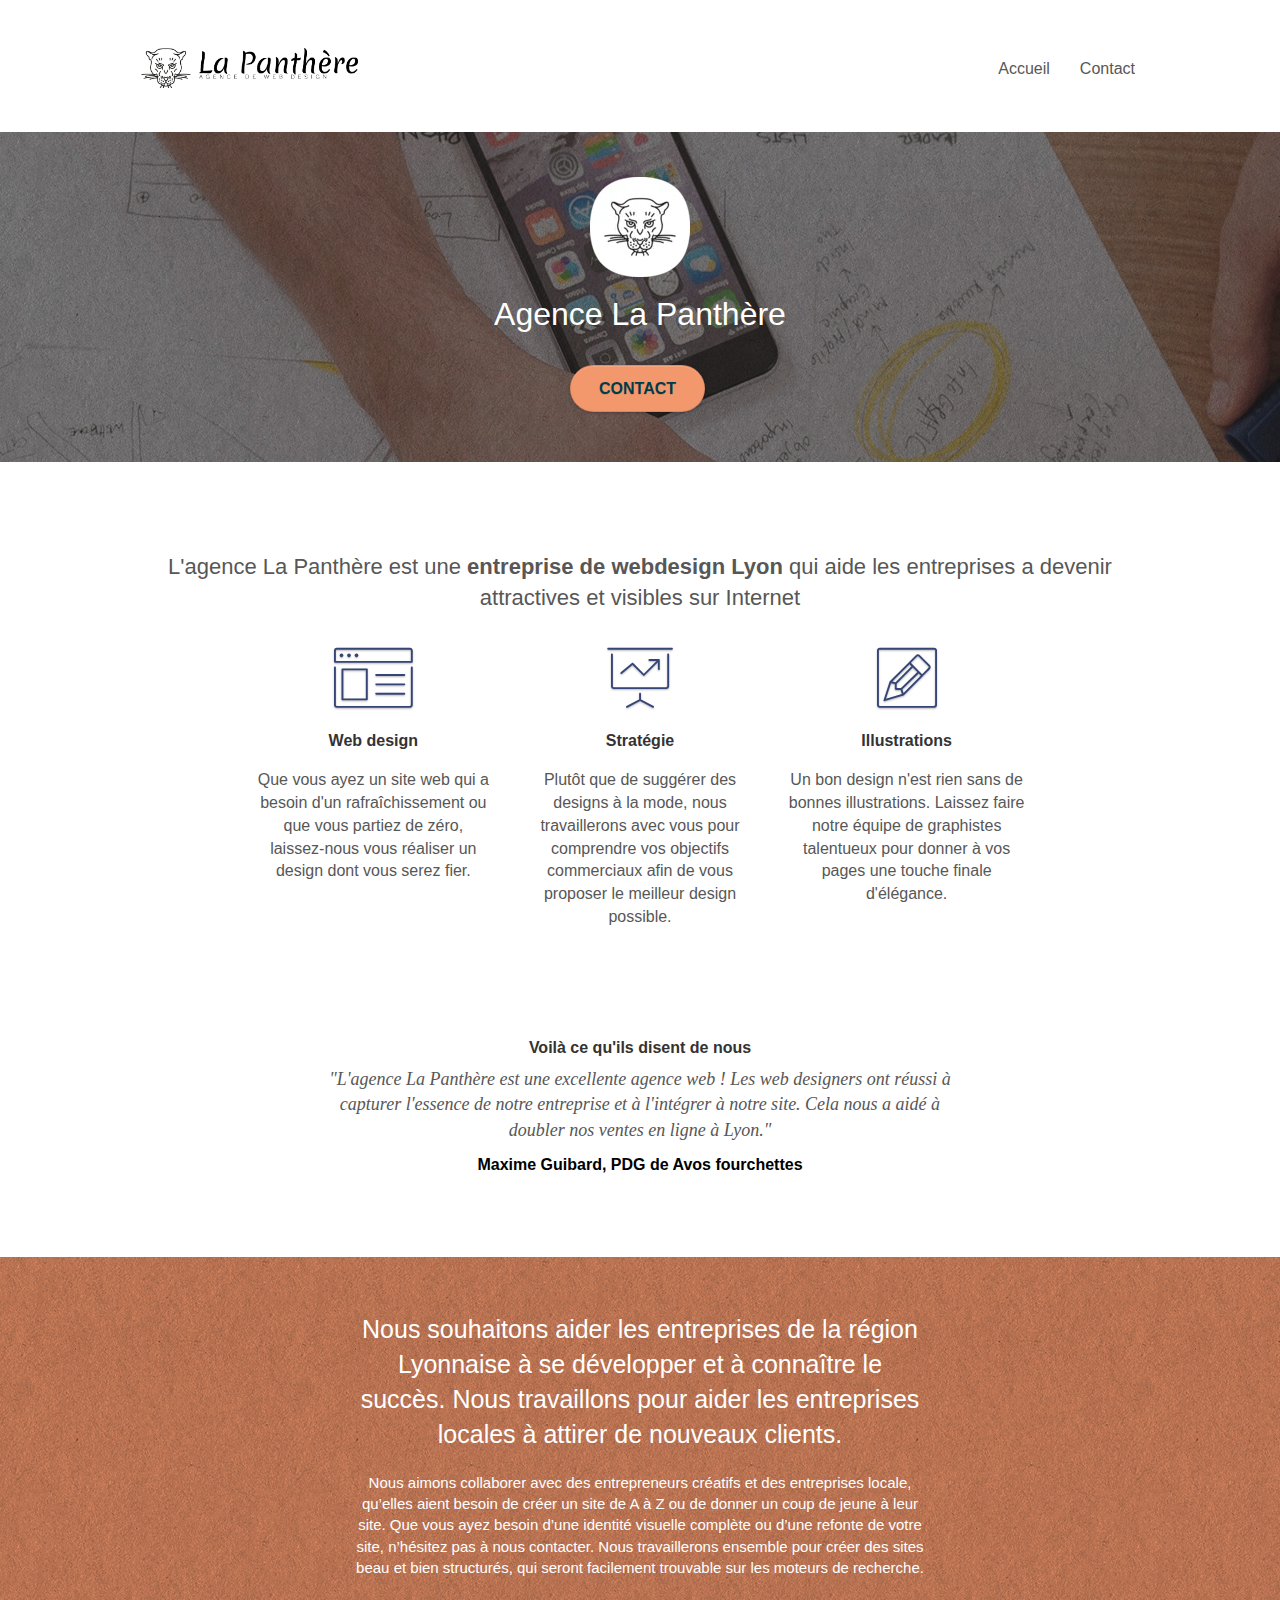
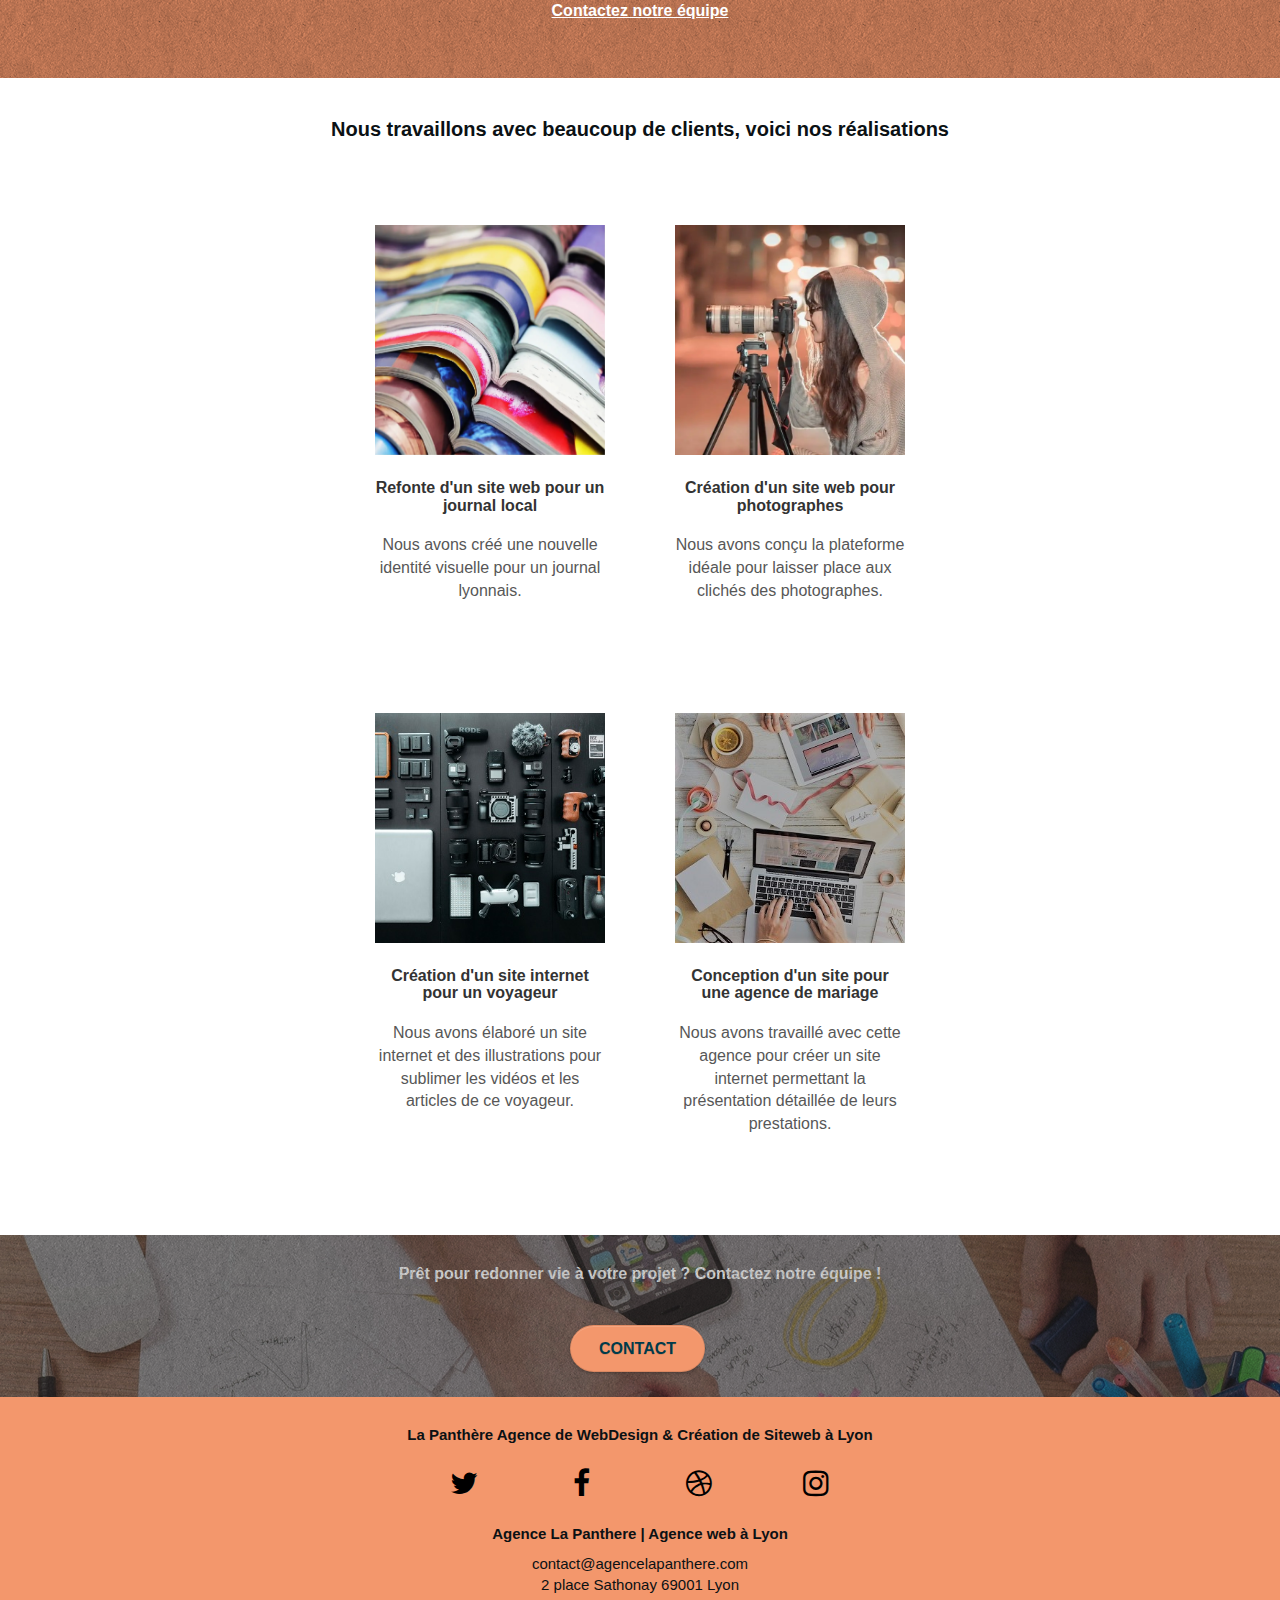
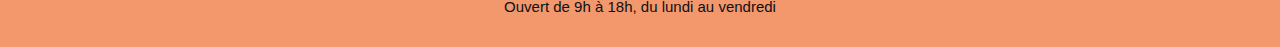
<file: index.html>
<!doctype html>
<html lang="fr-fr">

<head>
    <meta charset="utf-8">
    <meta name="description" content="Agence la Panthere est une entreprise webdesign a 
    Lyon qui accompagne les entreprises dans son lancement en ligne">
    <meta name="viewport" content="width=device-width, initial-scale=1.0, viewport-fit=cover">

    <link rel="shortcut icon" type="image/webp" href="img/favicon.webp">
    <link rel="stylesheet" type="text/css" href="css/bootstrap.min.css">
    <link rel="stylesheet" type="text/css" href="style.css">
    <link rel="stylesheet" type="text/css" href="./css/font-awesome.min.css">
    <link rel="stylesheet" type="text/css" href="./css/et-line.min.css">

    <script src="https://cdnjs.cloudflare.com/ajax/libs/jquery/2.1.0/jquery.min.js"></script>
    <script src="./js/bootstrap.min.js" defer></script>
    <script src="./js/blocs.min.js" defer></script>
    <script src="./js/jquery.touchSwipe.min.js" defer></script>
    <script src="./js/gmaps.min.js" defer></script>

    <title>Agence Web Design Lyon | La Panthère</title>

    <!-- Analytics -->

    <!-- Google tag (gtag.js) -->

    <!--
    <script async src="https://www.googletagmanager.com/gtag/js?id=G-C8JY6W3QS0"></script>
    <script>
window.dataLayer = window.dataLayer || [];
function gtag(){dataLayer.push(arguments);}
gtag('js', new Date());

gtag('config', 'G-C8JY6W3QS0');
    </script> -->


    <!-- Analytics END -->

</head>

<body>
<!-- Principal conteneur -->
<main class="page-container">
    
<!-- bloc-0 -->
<header class="bloc bgc-white l-bloc " id="bloc-0">
    <div class="container bloc-sm">
        <nav class="navbar row">
            <div class="navbar-header">
                <a class="navbar-brand" href="index.html"><img src="img/agence-la-panthere-monochrome.webp" alt="logo agence la Panthère" height="40"></a>
                <button id="nav-toggle" type="button" class="ui-navbar-toggle navbar-toggle" data-toggle="collapse" data-target=".navbar-1">
                    <span class="sr-only">Toggle navigation</span><span class="icon-bar"></span><span class="icon-bar"></span><span class="icon-bar"></span>
                </button>
            </div>
            <div class="collapse navbar-collapse navbar-1 special-dropdown-nav">
                <ul class="site-navigation nav navbar-nav">
                    <li>
                    <a href="index.html">Accueil</a>
                    </li>
                    <li>
                    </li>
                    <li>
                        <a href="contact.html">Contact</a>
                    </li>
                </ul>
            </div>
        </header>
        <!-- bloc-0 END -->

        <!-- bloc-1-presentation -->
        <section class="bloc bgc-dark-slate-blue bg-banniere d-bloc bg-t-edge bloc-bg-texture texture-paper b-parallax"
            id="bloc-1-hero">
            <div class="container bloc-lg">
                <div class="row tight-width-whitespace">
                    <div class="col-sm-12">
                        <img src="img/logo.webp" class="center-block image-resize-mode"
                            alt="Agence La Panthère, agence web Lyon">
                        <h1 class="text-center hero-bloc-text tc-white ">
                            Agence La Panthère
                        </h1>
                        <div class="text-center">
                            <a href="contact.html" class="btn btn-lg btn-clean btn-rd cta-hero btn-atomic-tangerine"
                                id="cta-hero">Contact</a>
                        </div>
                    </div>
                </div>
            </div>
        </section>
        <!-- bloc-1-presentation END -->

        <!-- bloc-2-services -->
        <section class="bloc bgc-white l-bloc" id="bloc-2-services">
            <div class="container bloc-md">
                <div class="row">
                    <div class="title-index text-center">
                        <h2>L'agence La Panthère est une <strong>entreprise de webdesign Lyon</strong> qui aide
                            les entreprises a devenir attractives
                            et visibles sur Internet
                        </h2>
                    </div>
                </div>

                <div class="row voffset-lg med-width-whitespace">
                    <div class="col-sm-4">
                        <div class="text-center">
                            <span class="et-icon-browser sm-shadow icon-dark-slate-blue icons icon-lg"></span>
                        </div>
                        <h3 class="mg-md text-center">
                            Web design
                        </h3>
                        <p class="text-center ">
                            Que vous ayez un site web qui a besoin d'un rafraîchissement ou que vous partiez de zéro,
                            laissez-nous vous réaliser un design dont vous serez fier.
                        </p>
                    </div>

                    <div class="col-sm-4">
                        <div class="text-center">
                            <span class="et-icon-presentation sm-shadow icon-dark-slate-blue icons icon-lg"></span>
                        </div>
                        <h3 class="mg-md text-center">
                            Stratégie
                        </h3>
                        <p class="text-center ">
                            Plutôt que de suggérer des designs à la mode, nous travaillerons avec vous pour comprendre
                            vos objectifs commerciaux afin de vous proposer le meilleur design possible.<br>
                        </p>
                    </div>

                    <div class="col-sm-4">
                        <div class="text-center">
                            <span class="et-icon-edit sm-shadow icon-dark-slate-blue icons icon-lg"></span>
                        </div>
                        <h3 class="mg-md text-center">
                            Illustrations
                        </h3>
                        <p class="text-center ">
                            Un bon design n'est rien sans de bonnes illustrations. Laissez faire notre équipe de
                            graphistes talentueux pour donner à vos pages une touche finale d'élégance.
                        </p>
                    </div>
                </div>

                <div class="row voffset-lg voffset">
                    <div class="col-xs-12 col-md-8 col-md-offset-2 text-center">
                        <h3>Voilà ce qu'ils disent de nous</h3>
                        <p class="agence-avis">
                            "L'agence La Panthère est une excellente agence web !
                            Les web designers ont réussi à capturer l'essence de notre entreprise et à l'intégrer à
                            notre site.
                            Cela nous a aidé à doubler nos ventes en ligne à Lyon."
                        </p>
                        
                        <p class="agence-avis-client">
                            Maxime Guibard, PDG de Avos fourchettes
                        </p>
                    </div>
                </div>
            </div>
        </section>
        <!-- bloc-2-services END -->

        <!-- bloc-3-what-i-do -->
        <section
            class="bloc tc-white bgc-atomic-tangerine bg-presentation d-bloc bloc-bg-texture texture-paper b-parallax"
            id="bloc-3-what-i-do">
            <div class="container bloc-lg">
                <div class="row tight-width-whitespace black-background">
                    <div class="col-sm-12">
                        <h2 class="mg-md text-center tc-white">
                            Nous souhaitons aider les entreprises de la région Lyonnaise à se développer et à connaître
                            le succès. Nous travaillons pour aider les entreprises locales à attirer de nouveaux
                            clients.<br>
                        </h2>
                        <p class="text-center white">
                            Nous aimons collaborer avec des entrepreneurs créatifs et des entreprises locale, qu’elles
                            aient besoin de créer un site de A à Z ou de donner un coup de jeune à leur site. Que vous
                            ayez besoin d’une identité visuelle complète ou d’une refonte de votre site, n’hésitez pas à
                            nous contacter. Nous travaillerons ensemble pour créer des sites beau et bien structurés,
                            qui seront facilement trouvable sur les moteurs de recherche. <br><br><a
                                class="ltc-white bold-link" href="contact.html">Contactez notre équipe</a><br>
                        </p>
                    </div>
                </div>
            </div>
        </section>
        <!-- bloc-3-what-i-do END -->

        <!-- bloc-4-portfolio -->
        <section class="bloc bgc-white bg-lines-h2-bg bg-repeat l-bloc" id="bloc-4-portfolio">
            <div class="container bloc-lg">
                <div class="row">
                    <div class="col-sm-12 text-center">
                        <h3 class="title-index text-center">Nous travaillons avec beaucoup de clients, voici nos
                            réalisations</h3>

                    </div>
                </div>

                <div class="row tight-width-whitespace portfolio-row">
                    <div class="col-sm-6">
                        <a href="#" data-lightbox="img/1.webp" data-gallery-id="gallery-1"
                            data-caption="Refonte d'un site web pour un journal local" data-frame="snapshot-lb"><img
                                src="img/1.webp" class="img-responsive portfolio-thumb"
                                alt="image refonte site web"></a>
                        <h3 class="mg-md text-center">
                            Refonte d'un site web pour un journal local
                        </h3>
                        <p class="text-center">
                            Nous avons créé une nouvelle identité visuelle pour un journal lyonnais.
                        </p>
                    </div>
                    <div class="col-sm-6">
                        <a href="#" data-lightbox="img/2.webp" data-gallery-id="gallery-1"
                            data-caption="Création d'un site web pour photographes" data-frame="snapshot-lb">
                            <img src="img/2.webp" class="img-responsive portfolio-thumb"
                                alt="image création d'un site web pour photographes"></a>
                        <h3 class="mg-md text-center">
                            Création d'un site web pour photographes
                        </h3>
                        <p class="text-center">
                            Nous avons conçu la plateforme idéale pour laisser place aux clichés des photographes.
                        </p>
                    </div>
                </div>

                <div class="row tight-width-whitespace portfolio-row">
                    <div class="col-sm-6">
                        <a href="#" data-lightbox="img/3.webp" data-gallery-id="gallery-1"
                            data-caption="Création d'un site internet pour un voyageur" data-frame="snapshot-lb">
                            <img src="img/3.webp" class="img-responsive portfolio-thumb"
                                alt="image création d'un site web pour voyageur"></a>
                        <h3 class="mg-md text-center">
                            Création d'un site internet pour un voyageur
                        </h3>
                        <p class="text-center">
                            Nous avons élaboré un site internet et des illustrations pour sublimer les vidéos et les
                            articles de ce voyageur.
                        </p>
                    </div>
                    <div class="col-sm-6">
                        <a href="#" data-lightbox="img/4.webp" data-gallery-id="gallery-1"
                            data-caption="Conception d'un site pour une agence de mariage" data-frame="snapshot-lb"><img
                                src="img/4.webp" class="img-responsive portfolio-thumb"
                                alt="image création d'un site web pour agence de mariage"></a>
                        <h3 class="mg-md text-center">
                            Conception d'un site pour une agence de mariage
                        </h3>
                        <p class="text-center">
                            Nous avons travaillé avec cette agence pour créer un site internet permettant la
                            présentation détaillée de leurs prestations.
                        </p>
                    </div>
                </div>
            </div>
        </section>
        <!-- bloc-4-portfolio END -->

        <!-- bloc-5-cta -->
        <section class="bloc bgc-dark-slate-blue bg-banniere d-bloc bloc-bg-texture texture-paper" id="bloc-5-cta">
            <div class="container bloc-lg">
                <div class="row">
                    <h3 class="mg-md text-center tc-white">
                        Prêt pour redonner vie à votre projet ?
                        Contactez notre équipe !
                    </h3>
                    <div class="col-sm-12 text-center">
                        <a href="contact.html"
                            class="btn btn-atomic-tangerine btn-clean btn-rd btn-lg cta-hero">Contact</a>
                    </div>
                </div>
            </div>
        </section>
        <!-- bloc-5-cta END -->

        <!-- Footer - bloc-8 -->
        <footer class="bloc bgc-atomic-tangerine d-bloc" id="bloc-8">

            <h4 class="text-center white">
                La Panthère Agence de WebDesign & Création de Siteweb à Lyon
            </h4>
            <div class="row-social">
                <div class="col-sm-3">
                    <div class="text-center">
                        <a class="social" aria-label="twitter" href="https://twitter.com">
                            <span class="fa fa-twitter icon-md"></span>
                        </a>
                    </div>
                </div>
                <div class="col-sm-3">
                    <div class="text-center">
                        <a class="social" aria-label="facebook" href="https://facebook.com">
                            <span class="fa fa-facebook icon-md"></span></a>
                    </div>
                </div>

                <div class="col-sm-3">
                    <div class="text-center">
                        <a class="social" aria-label="dribble" href="https://dribble.com">
                            <span class="fa fa-dribbble icon-md"></span></a>
                    </div>
                </div>

                <div class="col-sm-3">
                    <div class="text-center">
                        <a class="social" aria-label="instagram" href="https://instagram.com">
                            <span class="fa fa-instagram icon-md"></span></a>
                    </div>
                </div>
            </div>

            <h4 class="text-center">
                Agence La Panthere | Agence web à Lyon
            </h4>
            <p class="text-center white">
                contact@agencelapanthere.com<br>2 place Sathonay 69001 Lyon<br>Ouvert de 9h à 18h, du lundi au
                vendredi<br>
            </p>
        </footer>
        <!-- Footer - bloc-8 END -->
    </main>
    <!-- Principal conteneur END -->
</body>

</html>
</file>
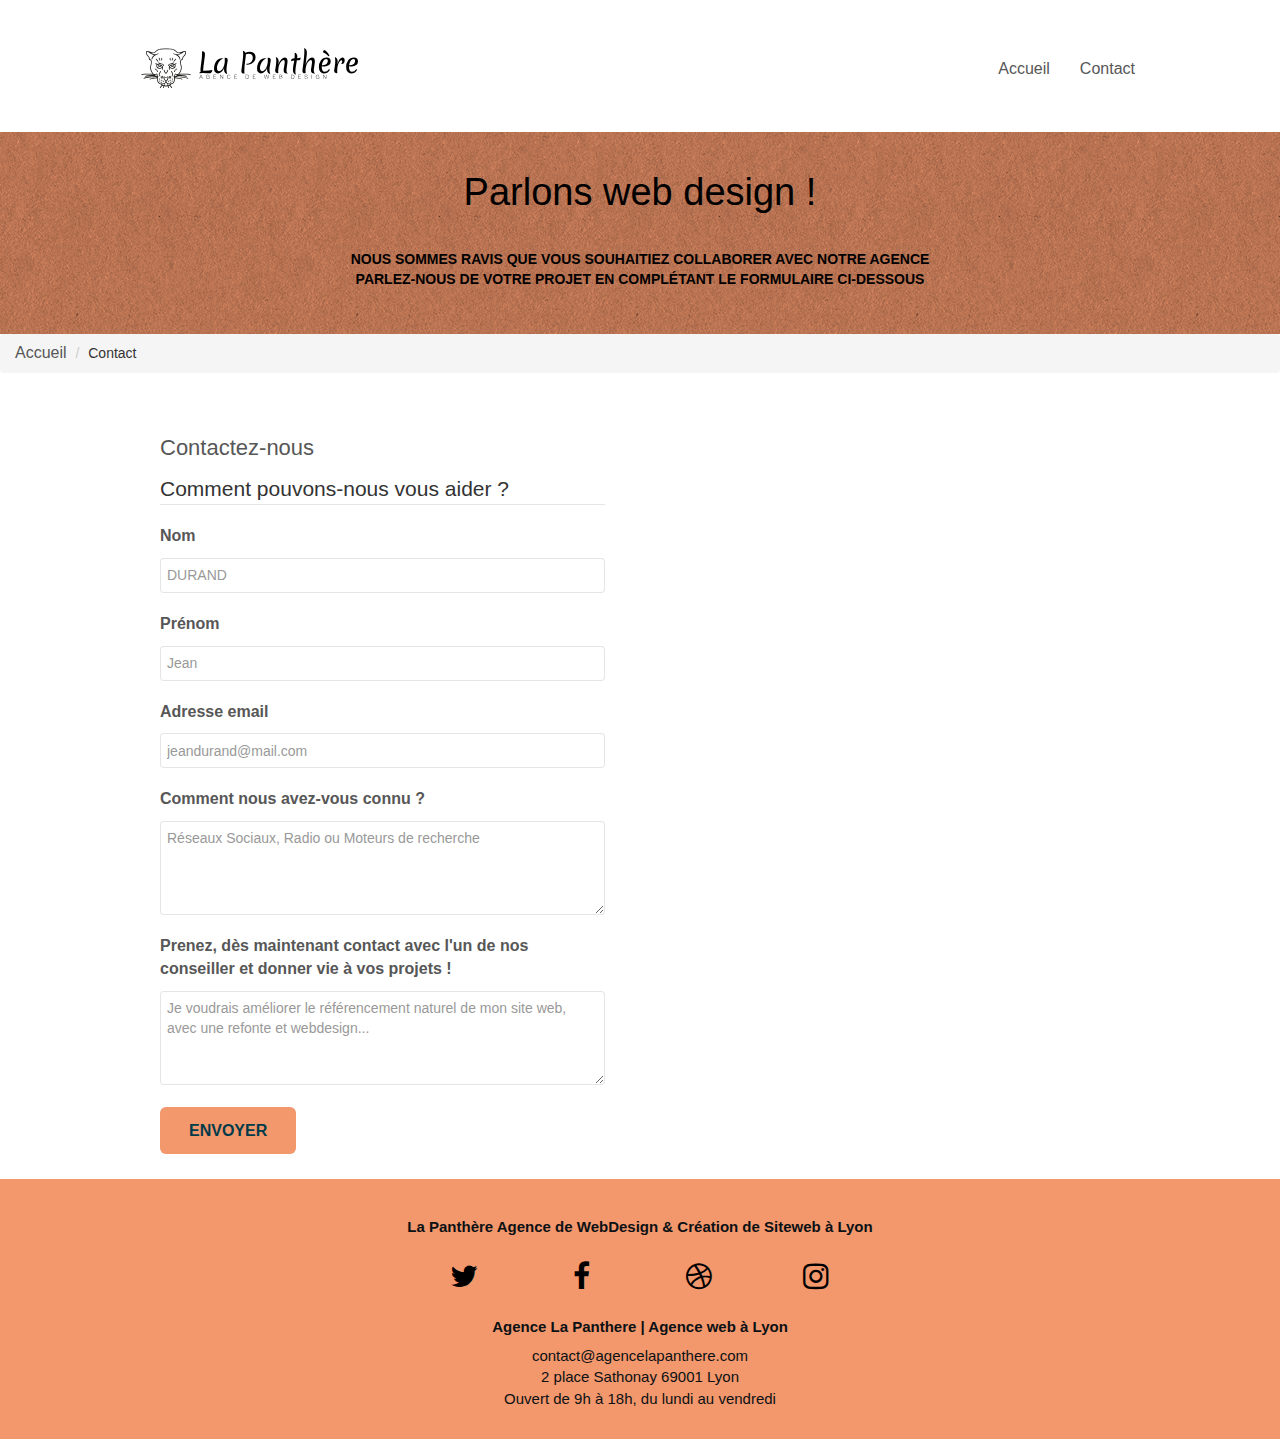
<file: contact.html>
<!doctype html>
<html lang="fr-fr">
<head>
    <meta charset="utf-8">
    <meta name="description" content="Avez-vous besoin d'accompagnement en webdesign, 
    passez à l'etape suivante avec notre equipe d'experts chez Agence la Panthère a Lyon.
    Nous vous accopagnos avec votre votre projet de A a Z. Contacte-nous!">
    <meta name="viewport" content="width=device-width, initial-scale=1.0, viewport-fit=cover">
    
    <link rel="shortcut icon" type="image/webp" href="img/favicon.webp">
    <link rel="stylesheet" type="text/css" href="css/bootstrap.min.css">
    <link rel="stylesheet" type="text/css" href="style.css">
    <link rel="stylesheet" type="text/css" href="./css/font-awesome.min.css">
    <link rel="stylesheet" type="text/css" href="./css/et-line.min.css">
    
    
    <script src="https://cdnjs.cloudflare.com/ajax/libs/jquery/2.1.0/jquery.min.js"></script>
    <script src="./js/bootstrap.min.js" defer></script>
    <script src="./js/blocs.min.js" defer></script>
    <script src="./js/jquery.touchSwipe.min.js" defer></script>
    <script src="./js/gmaps.min.js" defer></script>


    <title>Contactez-nous | Agence Web lyonnaise La Panthère</title>

</head>
<body>
<!-- Principal conteneur -->
<main class="page-container">
    
<!-- bloc-0 -->
<header class="bloc bgc-white l-bloc " id="bloc-0">
    <div class="container bloc-sm">

    <nav class="navbar row">
        <div class="navbar-header">
            <a class="navbar-brand" href="index.html"><img src="img/agence-la-panthere-monochrome.svg" 
                alt="logo agence webdesign la Panthere" height="40">
            </a>
                <button id="nav-toggle" type="button" class="ui-navbar-toggle navbar-toggle" data-toggle="collapse" data-target=".navbar-1">
                    <span class="sr-only">Toggle navigation</span><span class="icon-bar"></span><span class="icon-bar"></span><span class="icon-bar"></span>
                </button>
        </div>
            <div class="collapse navbar-collapse navbar-1 special-dropdown-nav">
                <ul class="site-navigation nav navbar-nav">
                    <li>
                        <a href="index.html">Accueil</a>
                    </li>
                    <li>
                    </li>
                    <li>
                        <a href="contact.html">Contact</a>
                    </li>
                </ul>
            </div>
    </nav>
    </div>
</header>
<!-- bloc-0 END -->

<!-- bloc-6 -->
<section class="bloc bg-dots-bg bg-repeat bgc-atomic-tangerine d-bloc bloc-bg-texture texture-paper" id="bloc-6">
    <div class="container bloc-lg">
        <div class="row">
            <div class="col-sm-12-1">
                <h1 class="text-center hero-bloc-text tc-white">
                    Parlons web design !
                </h1>
                <p class="text-title text-center mg-lg tc-white tight-width-whitespace">
                    Nous sommes ravis que vous souhaitiez collaborer avec notre agence<br>
                    Parlez-nous de votre projet en complétant le formulaire ci-dessous
                </p>
            </div>
        </div>
    </div>
</section>
<!-- bloc-6 END -->


<nav aria-label="breadcrumb">
<ol class="breadcrumb">
    <li class="breadcrumb-item"><a href="index.html">Accueil</a></li>
    <li class="breadcrumb-item active" aria-current="page">Contact</li>
</ol>
</nav>


<!-- bloc-7 -->
<section class="bloc bgc-white l-bloc" id="bloc-7">
    <div class="container bloc-lg">
        <div class="row">
            
            <div class="col-sm-6">
                <h2 class="title-contact "> 
                    Contactez-nous
                </h2>
                <form id="form_1">

                    <fieldset class="form-group">
                        <legend>
                            Comment pouvons-nous vous aider ?
                        </legend>

                        <label for="lastname">
                            Nom
                        </label>
                        <input type="text" 
                        id="lastname" placeholder="DURAND" 
                        class="form-control" required>
                    </fieldset>

                    <fieldset class="form-group">
                        <label for="name">
                            Prénom
                        </label>
                        <input type="text" 
                        id="name" placeholder="Jean" 
                        class="form-control" required>
                    </fieldset>

                    <div class="form-group">
                        <label for="email">
                            Adresse email
                        </label>
                        <input type="email" id="email" 
                        placeholder="jeandurand@mail.com" 
                        class="form-control" 
                        required>
                    </div>
                    <div class="form-group">
                    
                        <label for="textarea">
                            Comment nous avez-vous connu ?
                        </label>
                    <textarea id="textarea" 
                        class="form-control"
                        placeholder="Réseaux Sociaux, Radio ou Moteurs de recherche" 
                        rows="4" 
                        cols="50" 
                        required></textarea>
                    </div>
                    <div class="form-group">
                        <label for="message">
                            Prenez, dès maintenant contact avec l'un de nos conseiller et donner vie à vos projets !
                        </label>
                        
                        <textarea id="message" 
                        class="form-control"
                        placeholder="Je voudrais améliorer le référencement naturel de mon site web, avec une refonte et webdesign..." 
                        rows="4" 
                        cols="50" 
                        required></textarea>
                    </div> 
                    <button class="bloc-button btn btn-lg btn-block cta-hero btn-atomic-tangerine" type="submit">
                        Envoyer
                    </button>
                </form>
            </div>
            
        </div>
    </div>
</section>

<!-- bloc-7 END -->

<!-- ScrollToTop Button -->
<a class="bloc-button btn btn-d scrollToTop" onclick="scrollToTarget('1')"><span class="fa fa-chevron-up"></span></a>
<!-- ScrollToTop Button END-->
</main>
<!-- Principal conteneur END -->
    

<!-- Footer - bloc-8 -->
<footer class="bloc bgc-atomic-tangerine d-bloc" id="bloc-8">
    <h3 class="text-center white">
        La Panthère Agence de WebDesign & Création de Siteweb à Lyon
    </h3>
    <div class="row-social">
        <div class="col-sm-3">
            <div class="text-center">
                <a class="social" aria-label="Twitter"
                href="https://twitter.com"><span class="fa fa-twitter icon-md"></span></a>
            </div>
        </div>

        <div class="col-sm-3">
            <div class="text-center">
                <a class="social" aria-label="facebook" href="https://facebook.com">
                    <span class="fa fa-facebook icon-md"></span></a>
            </div>
        </div>

        <div class="col-sm-3">
            <div class="text-center">
                <a class="social" aria-label="dribble" href="https://dribble.com">
                    <span class="fa fa-dribbble icon-md"></span></a>
            </div>
        </div>

        <div class="col-sm-3">
            <div class="text-center">
            <a class="social" aria-label="instagram" href="https://instagram.com">
                <span class="fa fa-instagram icon-md"></span>
            </a>
            </div>
        </div>
    </div>	
        <h4 class="text-center">
        Agence La Panthere | Agence web à Lyon 
        </h4>
        
        <p class="text-center white">
        contact@agencelapanthere.com<br>2 place Sathonay 69001 Lyon<br>Ouvert de 9h à 18h, du lundi au vendredi<br>
        </p>
</footer>
<!-- Footer - bloc-8 END -->



</body>
</html>
</file>
<file: style.css>
body {
    margin: 0;
    padding: 0;
    background: #FFF;
    overflow-x: hidden;
    -webkit-font-smoothing: antialiased;
    -moz-osx-font-smoothing: grayscale;
}

body p {
    font-size: 16px
}

a,
button {
    transition: all .3s ease-in-out;
}


a:hover {
    text-decoration: none;
    cursor: pointer;
}

#page-loading-blocs-notifaction {
    position: fixed;
    top: 0;
    bottom: 0;
    width: 100%;
    z-index: 100000;
    background: #FFFFFF url("img/pageload-spinner.gif") no-repeat center center;
}

@media only screen and (max-width: 400px) {
    .col-sm-6 {
    padding-left: 20px!important;
    width: 100%;
    } }

.icon-md {
    color: #000000;
} 
.bloc {
    width: 100%;
    clear: both;
    background: 50% 50% no-repeat;
    padding: 0 50px;
    -webkit-background-size: cover;
    -moz-background-size: cover;
    -o-background-size: cover;
    background-size: cover;
    position: relative;
}

.bloc .container {
    padding-left: 0;
    padding-right: 0;
}


.bloc-md {
    padding: 50px;
}

.bloc-sm {
    padding: 20px 50px;
}

.bg-center,
.bg-l-edge,
.bg-r-edge,
.bg-t-edge,
.bg-b-edge,
.bg-tl-edge,
.bg-bl-edge,
.bg-tr-edge,
.bg-br-edge,
.bg-repeat {
    -webkit-background-size: auto!important;
    -moz-background-size: auto!important;
    -o-background-size: auto!important;
    background-size: auto!important;
}

.bg-repeat {
    background: repeat;
}

.bg-t-edge {
    background: top no-repeat;
}

.bloc-bg-texture::before {
    content: "";
    background-size: 2px 2px;
    position: absolute;
    top: 0;
    bottom: 0;
    left: 0;
    right: 0;
}

footer h3 {
    font-size: 16px;
    font-weight: 600;

}

footer h4 {
    color: #0B1114!important;
    font-size: 1.5rem;
    font-weight: bold;

}

@media (max-width: 767px) {

.title-contact {
    font-size: 3rem!important;
    padding-left: 3px!important;

}
}




.bloc {
    padding: 20px;
}

.row-social {
    display: flex;
    justify-content: center;
    max-width: 500px;
    margin: auto;
    padding: 15px;
    
}

.texture-paper::before {
    background: url("img/texture-paper.webp");
    background-size: 280px 280px;
}

.b-parallax {
    background-attachment: fixed;
}

.d-bloc {
    color: rgba(255, 255, 255, .7);
}

.d-bloc button:hover {
    color: rgba(255, 255, 255, .9);
}

.d-bloc .icon-round,
.d-bloc .icon-square,
.d-bloc .icon-rounded,
.d-bloc .icon-semi-rounded-a,
.d-bloc .icon-semi-rounded-b {
    border-color: rgba(255, 255, 255, .9);
}

.d-bloc .divider-h span {
    border-color: rgba(255, 255, 255, .2);
}

.d-bloc .a-btn,
.d-bloc .navbar a,
.d-bloc .navbar-brand,
.d-bloc a .icon-sm,
.d-bloc a .icon-lg,
.d-bloc a .icon-xl,
.d-bloc h1 a,
.d-bloc h2 a,
.d-bloc h3 a,
.d-bloc h4 a,
.d-bloc h5 a,
.d-bloc h6 a,
.d-bloc p a {
    color: rgba(255, 255, 255, .6);
}

.d-bloc .a-btn:hover,
.d-bloc .navbar a:hover,
.d-bloc .navbar-brand:hover,
.d-bloc a:hover .icon-sm,
.d-bloc a:hover .icon-md,
.d-bloc a:hover .icon-lg,
.d-bloc a:hover .icon-xl,
.d-bloc h1 a:hover,
.d-bloc h2 a:hover,
.d-bloc h3 a:hover,
.d-bloc h4 a:hover,
.d-bloc h5 a:hover,
.d-bloc h6 a:hover,
.d-bloc p a:hover {
    color: rgba(255, 255, 255, 1);
}

.d-bloc .navbar-toggle .icon-bar {
    background: rgba(255, 255, 255, 1);
}

.d-bloc .btn-wire,
.d-bloc .btn-wire:hover {
    color: rgba(255, 255, 255, 1);
    border-color: rgba(255, 255, 255, 1);
}

.d-bloc .panel {
    color: rgba(0, 0, 0, .5);
}

.d-bloc .panel button:hover {
    color: rgba(0, 0, 0, .7);
}

.d-bloc .panel icon {
    border-color: rgba(0, 0, 0, .7);
}

.d-bloc .panel .divider-h span {
    border-color: rgba(0, 0, 0, .1);
}

.d-bloc .panel .a-btn {
    color: rgba(0, 0, 0, .6);
}

.d-bloc .panel .a-btn:hover {
    color: rgba(0, 0, 0, 1);
}

.d-bloc .panel .btn-wire,
.d-bloc .panel .btn-wire:hover {
    color: rgba(0, 0, 0, .7);
    border-color: rgba(0, 0, 0, .3);
}

.d-bloc .panel,
.l-bloc {
    color: rgba(0, 0, 0, .5);
}

.d-bloc .panel button:hover,
.l-bloc button:hover {
    color: rgba(0, 0, 0, .7);
}

.l-bloc .icon-round,
.l-bloc .icon-square,
.l-bloc .icon-rounded,
.l-bloc .icon-semi-rounded-a,
.l-bloc .icon-semi-rounded-b {
    border-color: rgba(0, 0, 0, .7);
}

.d-bloc .panel .divider-h span,
.l-bloc .divider-h span {
    border-color: rgba(0, 0, 0, .1);
}

.d-bloc .panel .a-btn,
.l-bloc .a-btn,
.l-bloc .navbar a,
.l-bloc .navbar-brand,
.l-bloc a .icon-sm,
.l-bloc a .icon-lg,
.l-bloc a .icon-xl,
.l-bloc h1 a,
.l-bloc h2 a,
.l-bloc h3 a,
.l-bloc h4 a,
.l-bloc h5 a,
.l-bloc h6 a,
.l-bloc p a {
    color: rgba(0, 0, 0, .6);
}

.d-bloc .panel .a-btn:hover,
.l-bloc .a-btn:hover,
.l-bloc .navbar a:hover,
.l-bloc .navbar-brand:hover,
.l-bloc a:hover .icon-sm,
.l-bloc a:hover .icon-md,
.l-bloc a:hover .icon-lg,
.l-bloc a:hover .icon-xl,
.l-bloc h1 a:hover,
.l-bloc h2 a:hover,
.l-bloc h3 a:hover,
.l-bloc h4 a:hover,
.l-bloc h5 a:hover,
.l-bloc h6 a:hover,
.l-bloc p a:hover {
    color: rgba(0, 0, 0, 1);
}

.l-bloc .navbar-toggle .icon-bar {
    color: rgba(0, 0, 0, .6);
}

.d-bloc .panel .btn-wire,
.d-bloc .panel .btn-wire:hover,
.l-bloc .btn-wire,
.l-bloc .btn-wire:hover {
    color: rgba(0, 0, 0, .7);
    border-color: rgba(0, 0, 0, .3);
}

.voffset {
    margin-top: 30px;
}

.voffset-lg {
    margin-top: 80px;
}

.row-no-gutters {
    margin-right: 0;
    margin-left: 0;
}

.row-social, .title-index {
    color: #0B1114!important;
}

.row.row-no-gutters > [class^="col-"],
.row.row-no-gutters > [class*=" col-"] {
    padding-right: 0;
    padding-left: 0;
}

#bloc-1-hero h1 {
    font-size: 32px;
}

.navbar {
    margin-bottom: 0;
    z-index: 1;
}

.navbar-brand {
    height: auto;
    padding: 3px 15px;
    font-size: 25px;
    font-weight: normal;
    font-weight: 600;
    line-height: 44px;
}

.navbar-brand img {
    max-height: 200px;
    margin: 0 5px 0 0;
    display: inline;
}

.navbar-brand img[src$=svg] {
    min-width: 100px;
}

.nav-center .navbar-brand img {
    margin: 0;
}

.navbar .nav {
    padding-top: 2px;
    margin-right: -16px;
    float: right;
    z-index: 1;
}

.nav > li {
    float: left;
    margin-top: 4px;
    font-size: 16px;
}

.navbar-nav .open .dropdown-menu > li > a {
    text-align: inherit;
}

.nav > li a:hover,
.nav > li a:focus {
    background: transparent;
}

.navbar-toggle {
    margin: 10px 10px 0 0;
    border: 0px;
}

.navbar-toggle:hover {
    background: transparent!important;
}

.navbar-toggle .icon-bar {
    background-color: rgba(0, 0, 0, .5);
    width: 26px;
}

.nav-invert .navbar .nav {
    float: left;
}

.nav-invert .navbar-header,
.nav-invert .navbar-brand {
    float: right;
    position: relative;
    z-index: 2;
}

@media (min-width: 768px) {
    .site-navigation {
        position: absolute;
        top: 50%;
        right: 20px;
        transform: translate(0, -50%);
        -webkit-transform: translateY(-50%);
    }
    .nav > li .dropdown-menu a,
    .nav > li .dropdown-menu a:hover {
        color: #484848;
    }
    .nav-invert .site-navigation {
        left: 0;
        right: 0;
    }
    .nav-center {
        text-align: center;
    }
    .nav-center .navbar-header {
        width: 100%;
    }
    .nav-center .navbar-header,
    .nav-center .navbar-brand,
    .nav-center .nav > li {
        float: none;
        display: inline-block;
    }
    .nav-center .site-navigation {
        position: relative;
        width: 100%;
        right: 0;
        margin-right: 0px;
        margin-top: 20px;
    }
    .nav-center.mini-nav .navbar-toggle {
        float: none;
        margin: 10px auto 0;
    }
}

.nav > li > .dropdown a {
    background: none!important;
    display: block;
    padding: 14px 15px;
}

nav .caret {
    margin: 0 5px;
}

.dropdown-menu .dropdown-menu {
    top: -8px;
    left: 100%;
}

.dropdown-menu .dropmenu-flow-right {
    top: 100%;
    left: 0;
    margin-left: -1px;
    border-top-left-radius: 0;
    border-top-right-radius: 0;
}

.dropdown-menu .dropdown span {
    border: 4px solid black;
    border-top-color: transparent;
    border-right-color: transparent;
    border-bottom-color: transparent;
    margin: 6px -5px 0 0!important;
    float: right;
}

.mg-md {
    margin-top: 10px;
    margin-bottom: 20px;
    
}
.row-white {
    color: white!important
}


.mg-lg {
    margin-top: 10px;
    margin-bottom: 40px;
}
.text-title {
text-transform: uppercase;
font-size: 1.4rem;
font-weight: bold;



}
.btn {
    margin: 0 5px 5px 0;
}

.btn.pull-right {
    margin: 0 0 5px 5px;
}

.btn-d,
.btn-d:hover,
.btn-d:focus {
    color: #FFF;
    background: rgba(0, 0, 0, .3);
}

button {
    outline: none!important;
}

.breadcrumb.active {
    color:rgba(0, 0, 0, .5)!important
}

.btn-rd {
    border-radius: 40px;
}

.btn-clean {
    border: 1px solid rgba(0, 0, 0, .08);
    border-bottom-color: rgba(0, 0, 0, .1);
    text-shadow: 0 1px 0 rgba(0, 0, 1, .1);
    box-shadow: 0 1px 3px rgba(0, 0, 1, .25), inset 0 1px 0 0 rgba(255, 255, 255, .15);
}

.icon-md {
    font-size: 30px!important;
}

.icon-lg {
    font-size: 60px!important;
}

.sm-shadow {
    text-shadow: 0 1px 2px rgba(0, 0, 0, .3);
}

.panel-sq,
.panel-sq .panel-heading,
.panel-sq .panel-footer {
    border-radius: 0;
}

.panel-rd {
    border-radius: 30px;
}

.panel-rd .panel-heading {
    border-radius: 29px 29px 0 0;
}

.panel-rd .panel-footer {
    border-radius: 0 0 29px 29px;
}

.form-control {
    border-color: rgba(0, 0, 0, .1);
    box-shadow: none;
    display: block;
    width: 100%;
    height: 35px;
    padding: 6px;

}

.form-group {
    margin-bottom: 20px;
}

.col-sm-6 {
    float:left;
    padding-left: 35px;
    padding-right: 35px;
}

.col-sm-12 h2 {
    font-size: 25px;
}




.col-sm-12 p {
    color: white!important;
}

.col-sm-12-1 h1 {
    color: black!important;
}

.col-sm-12-1 p {
    color: black!important;
}

.center-block {
    width: 100px;
}

@media only screen and (min-width: 716px) {
.col-sm-6 {
        width: 50%;
    }
}

.scrollToTop {
    width: 40px;
    height: 40px;
    position: fixed;
    bottom: 20px;
    right: 20px;
    opacity: 0;
    z-index: 500;
    transition: all .3s ease-in-out;
}

.scrollToTop span {
    margin-top: 6px;
}

.showScrollTop {
    font-size: 14px;
    opacity: 1;
}

a[data-lightbox] {
    position: relative;
    display: block;
    text-align: center;
}

a[data-lightbox]:hover::before {
    content: "+";
    font-family: "HelveticaNeue-Light", "Helvetica Neue Light", "Helvetica Neue", Helvetica, Arial;
    font-size: 32px;
    width: 50px;
    height: 50px;
    margin-left: -25px;
    border-radius: 50%;
    background: rgba(0, 0, 0, .6);
    color: #FFF;
    font-weight: 100;
    z-index: 1;
    position: absolute;
    top: 50%;
    transform: translateY(-50%);
    -webkit-transform: translateY(-50%);
}

a[data-lightbox]:hover img {
    opacity: 0.6;
    -webkit-animation-fill-mode: none;
    animation-fill-mode: none;
}

#lightbox-modal {
    display: flex;
    align-items: center;
}

#lightbox-modal .modal-dialog {
    width: 90%;
    max-width: 900px;
    margin: 0 auto 0;
}

#lightbox-modal .modal-dialog img {
    max-height: 90vh;
    margin: 0 auto;
}

.lightbox-caption {
    padding: 20px;
    color: #FFF;
    background: rgba(0, 0, 0, .5);
    position: absolute;
    left: 15px;
    right: 15px;
    bottom: 5px;
}

.close-lightbox {
    color: #FFF;
    font-size: 30px;
    position: absolute;
    top: 20px;
    right: 20px;
    z-index: 20;
    background: rgba(0, 0, 0, .5);
    border: none;
    line-height: 30px;
    padding: 0 9px 5px;
    opacity: 0.3;
}

.close-lightbox:hover,
.next-lightbox:hover,
.prev-lightbox:hover {
    opacity: 1.0;
    color: #FFF;
}

.next-lightbox,
.prev-lightbox {
    font-size: 20px;
    color: rgba(255, 255, 255, .9);
    background: rgba(0, 0, 0, .5);
    transition: all .2s ease-in-out;
    position: absolute;
    top: 45%;
    z-index: 1;
    opacity: 0.4;
}

.next-lightbox {
    padding: 6px 8px 1px 13px;
    right: 25px;
}

.prev-lightbox {
    padding: 6px 13px 1px 10px;
    left: 25px;
}

.snapshot-lb .modal-body {
    padding-bottom: 45px;
}

.snapshot-lb .lightbox-caption {
    padding: 0;
    color: rgba(0, 0, 0, .5);
    background: none;
}

h1 {
    font-size: 18px;
}

h2,
h3,
h4,
h5,
h6,
p,
label,
.btn,
a {
    font-family: "helvetica";
    font-weight: 400;
    color: #575757!important;
    font-size: 16px;
}

label {
    margin-bottom: 10px;
    display: block;
    font-weight: bold;
}

#form-Choice {
    font-weight: normal;
    display: inline-block;
    margin-right: 40px;
}


.container {
    max-width: 1000px;
}

.hero-bloc-text {
    font-size: 38px;
}

.hero-bloc-text-sub {
    font-size: 36px;
}

.statement-bloc-text {
    line-height: 26px;
    font-style: italic;
    font-size: 20px;
    text-align: center;
    font-weight: lighter;
    max-width: 520px;
    margin: auto auto auto auto;
}



.tight-width-whitespace {
    max-width: 650px;
    margin: auto auto auto auto;
    padding: 25px;
}

.h1 {
    font-size: 20px;
    font-family: "Open Sans";
}

.cta-hero {
    margin-top: 22px;
    color: #FFFFFF!important;
    text-transform: uppercase;
    padding: 12px 28px 12px 28px;
    font-size: 16px;
    font-weight: 700;
}

.social {
    max-width: 400px;
    margin: auto auto auto auto;
}

h2 {
    font-size: 22px;
    line-height: 1.4em;
}

h3 {
    font-weight: 700;
    color: #333333!important;
}

.med-width-whitespace {
    max-width: 800px;
    margin: auto auto auto auto;
    box-shadow: 0px 0px 0px #000000;
}

h1 {
    color: #333333!important;
}

h4 {
    color: #333333!important;
}

.icons {
    margin-bottom: 14px;
    margin-top: 24px;
}

.agence-avis {
    font-size: 18px;
    font-style: italic;
    font-family: Georgia;
}

.agence-avis-client {
    font-weight: bold;
    color: black!important;
}

.white {
    color: #0B1114!important;
    font-size: 1.5rem;
}

.portfolio-thumb {
    margin-bottom: 24px;
}

.portfolio-row {
    margin-bottom: 44px;
    margin-top: 50px;
}

.avatar {
    box-shadow: 0px 4px 9px rgba(0, 0, 0, 0.3);
}



.bold-link {
    font-weight: 900;
    text-decoration: underline!important;
}

.bgc-white {
    background-color: #FFFFFF;
}

.bgc-dark-slate-blue {
    background-color: #38477a;
}

.bgc-atomic-tangerine {
    background-color: #F3976C;
}

.tc-white {
    color: white!important;
}

#bloc-5-ct h2 {
    color: white;
}

.btn-atomic-tangerine {
    background: #F3976C;
    color: #003B4A!important;
    inline-size: fit-content;
}

.btn-atomic-tangerine:hover {
    background: #c27956!important;
    color: #FFFFFF!important;
}

.ltc-white {
    color: #FFFFFF!important;
}

.ltc-white:hover {
    color: #cccccc!important;
}

.ltc-atomic-tangerine {
    color: #F3976C!important;
}

.ltc-atomic-tangerine:hover {
    color: #c27956!important;
}

.icon-dark-slate-blue {
    color: #364577!important;
    border-color: #364577!important;
}


.bg-banniere {
    background-image: url("img/agence-la-panthere_1.webp"),
   linear-gradient(rgba(194, 121, 86, 0.2), rgb(70 43 30));

}

.bg-presentation {
    background-image:
    linear-gradient(rgb(0 0 0 / 50%), rgb(70, 43, 30, 0.9)), 
    url(img/image-de-presentation.webp);
}

.title-index {
    font-size: 2rem!important;
    font-weight: bold;
}

@media (max-width: 1024px) {
    .bloc {
        padding-left: 20px;
        padding-right: 20px;
    }
    .bloc.full-width-bloc,
    .bloc-tile-2.full-width-bloc .container,
    .bloc-tile-3.full-width-bloc .container,
    .bloc-tile-4.full-width-bloc .container {
        padding-left: 0;
        padding-right: 0;
    }
}

@media (max-width: 992px) and (min-width: 768px) {
    .navbar .nav {
        max-width: 80%
    }
    .nav-center.navbar .nav {
        max-width: 100%
    }
}

@media only screen and (min-width: 768px) and (max-width: 1024px) and (orientation: landscape) {
    .b-parallax {
        background-attachment: scroll;
    }
}

@media only screen and (min-width: 1024px) and (max-width: 1366px) and (-webkit-min-device-pixel-ratio: 1.5) {
    .b-parallax {
        background-attachment: scroll;
    }
}


@media (max-width: 991px) {
    .container {
        width: 100%;
    }
    .b-parallax {
        background-attachment: scroll;
    }
    .page-container,
    #hero-bloc {
        overflow-x: hidden;
        position: relative;
    }
    .bloc {
        padding-left: 0px;
        padding-right: 0px;
    }
    .bloc-group,
    .bloc-group .bloc {
        display: block;
        width: 100%;
    }
    .bloc-fill-screen .fill-bloc-top-edge,
    .bloc-fill-screen .fill-bloc-bottom-edge {
        padding: 0 20px;
        padding-left: constant(safe-area-inset-left);
        padding-right: constant(safe-area-inset-right);
    }
}

@media (max-width: 767px) {
    .page-container {
        overflow-x: hidden;
        position: relative;
    }
    h1,
    h2,
    h3,
    h4,
    h5,
    h6,
    p,
    #disqus_thread {
        padding-left: 20px!important;
        padding-right: 20px!important;
    }
    .b-parallax {
        background-attachment: scroll;
    }
    .navbar .nav {
        padding-top: 0;
        border-top: 1px solid rgba(0, 0, 0, .2);
        float: none!important;
    }
    .navbar.row {
        margin-left: 0;
        margin-right: 0;
    }
    .site-navigation {
        position: inherit;
        transform: none;
        -webkit-transform: none;
        -ms-transform: none;
    }
    .nav > li {
        margin-top: 0;
        border-bottom: 1px solid rgba(0, 0, 0, .1);
        background: rgba(0, 0, 0, .05);
        text-align: left;
        padding-left: 15px;
        width: 100%;
    }
    .nav > li:hover {
        background: rgba(0, 0, 0, .08);
    }
    .dropdown .dropdown a .caret {
        float: none;
        margin: 5px 0 0 10px!important;
        border: 4px solid black;
        border-bottom-color: transparent;
        border-right-color: transparent;
        border-left-color: transparent;
    }
    #hero-bloc .navbar .nav {
        background: rgba(0, 0, 0, .8);
    }
    #hero-bloc .navbar .nav a {
        color: rgba(255, 255, 255, .6);
    }
    .hero {
        padding: 50px 0;
    }
    .hero-nav {
        left: -1px;
        right: -1px;
    }
    .navbar-collapse {
        padding: 0;
        overflow-x: hidden;
        -webkit-box-shadow: none;
        box-shadow: none;
    }
    .navbar-brand img {
        max-height: 40px;
        width: auto;
    }
    .nav-invert .navbar-header {
        float: none;
        width: 100%;
    }
    .nav-invert .navbar-toggle {
        float: left;
        margin-left: 10px;
    }
    .bloc {
        padding-left: 0;
        padding-right: 0;
    }
    .bloc-xxl,
    .bloc-xl
     {
        padding: 40px 0;
    }
    .bloc-sm,
    .bloc-md {
        padding-left: 0;
        padding-right: 0;
    }
    .bloc-tile-2 .container,
    .bloc-tile-3 .container,
    .bloc-tile-4 .container,
    .bloc-fill-screen .fill-bloc-top-edge,
    .bloc-fill-screen .fill-bloc-bottom-edge {
        padding-left: 0;
        padding-right: 0;
    }

   

    .a-block {
        padding: 0 10px;
    }
    .btn-dwn {
        display: none;
    }
    .voffset {
        margin-top: 5px;
    }
    .voffset-md {
        margin-top: 20px;
    }
    .voffset-lg {
        margin-top: 30px;
    }
    form {
        padding: 5px;
    }
    .close-lightbox {
        display: inline-block;
    }
    .blocsapp-device-iphone5 {
        background-size: 216px 425px;
        padding-top: 60px;
        width: 216px;
        height: 425px;
    }
    .blocsapp-device-iphone5 img {
        width: 180px;
        height: 320px;
    }
}

@media (max-width: 400px) {
    .bloc {
        padding-left: 0;
        padding-right: 0;
    }
.portfolio-row {
    margin-bottom: 10px;
    margin-top: 10px;
    padding: 0px;
}
    

    .black-background {
        padding: 10px;
        margin: 0;
    }

}

@media (max-width: 767px) {
    .bloc-mob-center-text {
        text-align: center;
    }
}
</file>
